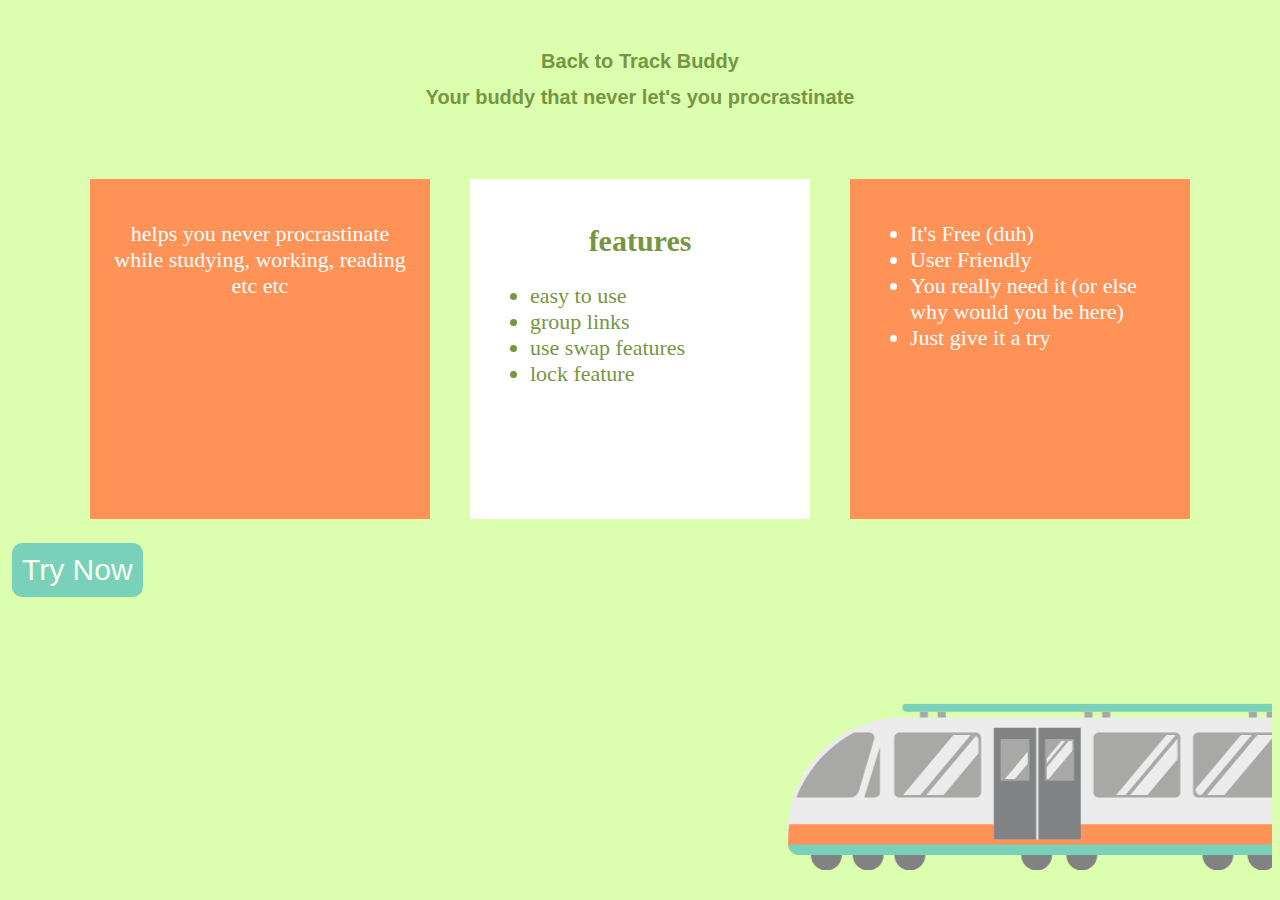
<file: index.html>
<html lang="en">
<head>
    <meta charset="UTF-8">
    <meta http-equiv="X-UA-Compatible" content="IE=edge">
    <meta name="viewport" content="width=device-width, initial-scale=1.0">
    <title>Home Page </title>
    <link href="https://cdn.jsdelivr.net/npm/bootstrap@5.0.2/dist/css/bootstrap.min.css" rel="stylesheet" integrity="sha384-EVSTQN3/azprG1Anm3QDgpJLIm9Nao0Yz1ztcQTwFspd3yD65VohhpuuCOmLASjC" crossorigin="anonymous">
    <script src="https://cdn.jsdelivr.net/npm/bootstrap@5.0.2/dist/js/bootstrap.bundle.min.js" integrity="sha384-MrcW6ZMFYlzcLA8Nl+NtUVF0sA7MsXsP1UyJoMp4YLEuNSfAP+JcXn/tWtIaxVXM" crossorigin="anonymous"></script>
    <link rel="stylesheet" href="css/style.css">
</head>
<body>
  <!-- Heading and sub heading-->
  <div class="container heading">
    <h1 class="display-1  p-2">Back to Track Buddy</h1>
    <h1 class="m-2 p-3">Your buddy that never let's you procrastinate</h1>
  </div>
  <!-- Row container -->
  <div class="container">
    <div class="row row-cols-1 row-cols-sm-1 row-cols-md-3 m-1 g-5 rowPart">
      <!-- What it does box -->
      <div class="col rowcontent">
        <h2 class="p-3">What it does</h2>
        <p>helps you never procrastinate while studying, working, reading etc etc</p>
      </div>
      <!-- features box -->
      <div class="col rowcontent" id="features">
        <h2 class="p-3">features</h2>
        <ul>
          <li>easy to use</li> 
          <li>group links</li>
          <li>use swap features</li> <!--will add new badge-->
          <li>lock feature</li>
        </ul>
      </div>
      <!-- Why use it box-->
      <div class="col rowcontent" id="whyUseIt">
        <h2 class="p-3">Why use?</h2>
        <ul>
          <li>It's Free (duh)</li> 
          <li>User Friendly</li>
          <li>You really need it (or else why would you be here)</li> 
          <li>Just give it a try</li>
        </ul>
      </div>
    </div>
  </div>
  <div class="container">
    <div class="d-grid gap-2 col-6 mx-auto">
      <button class="btn-large" id="redirectButton" type="button">Try Now</button>
    </div>
  </div>
  <div class="container-fluid trainAnimate">
    <marquee behavior="scroll" direction="left" scrollamount=65>
      <img  class ="img-fluid" src="static/images/Train graphic.png" alt="train.png">
    </marquee>
    </div>
</body>
</html>
</file>
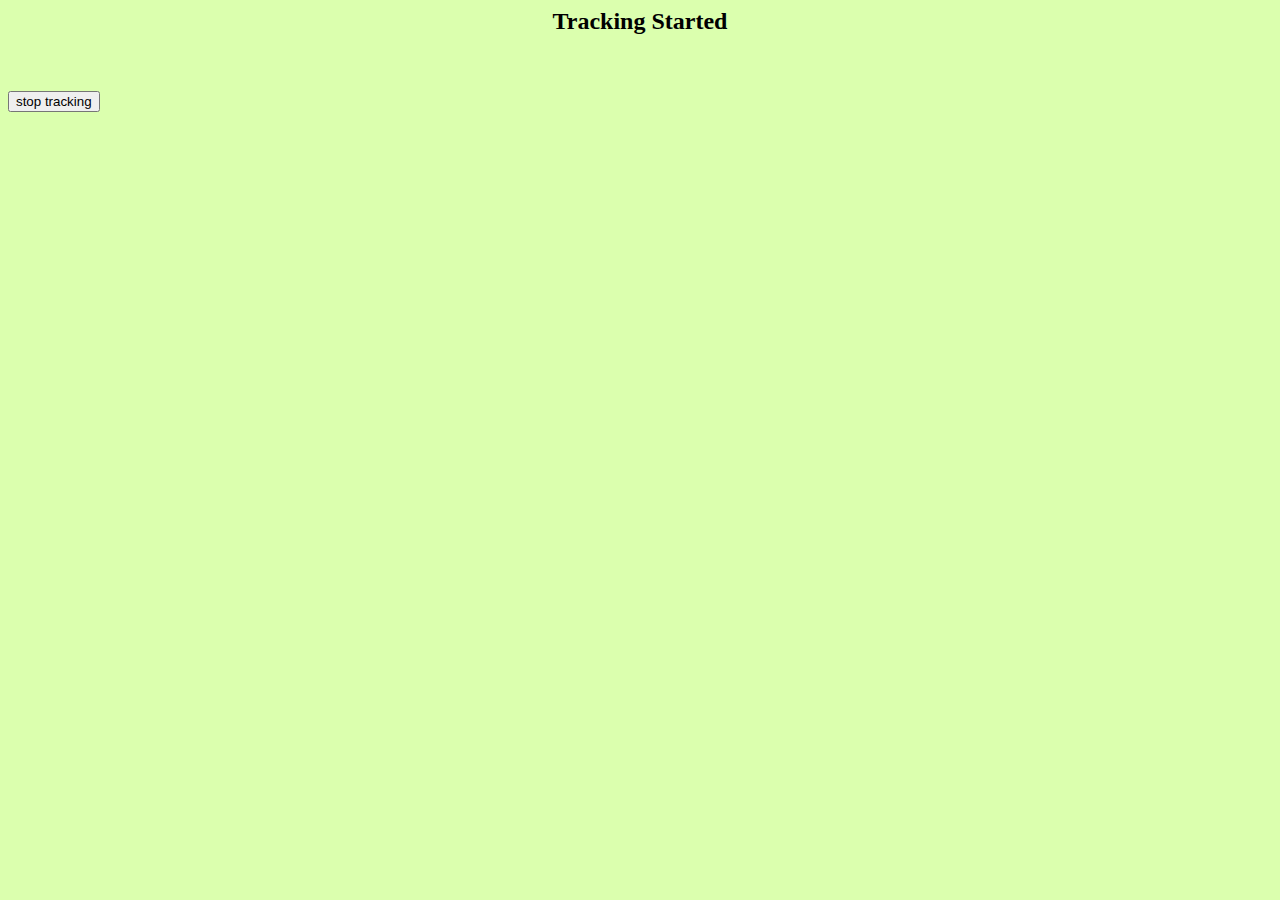
<file: back-to-track-ext/activatedPage.html>
<html lang="en">
<head>
    <title>started tracking</title>
    <script  rel="javascript" type="text/javascript" src="jquery-3.6.0.min.js"></script>
    <script src="popup.js"></script>
    <!--<script src="content.js"></script> -->
</head>
<body style="background-color: #dbffae">
    <h2 style="text-align: center;">Tracking Started</h2>
    <!--<div style="font-size: 20px;">
        <label id="minutes">00</label>:<label id="seconds">00</label>
    </div> -->    
    <br><br>
    <a href="popup.html"><button id="stopTracking">
        stop tracking
    </button></a>
   <br>

</body>
</html>
</file>
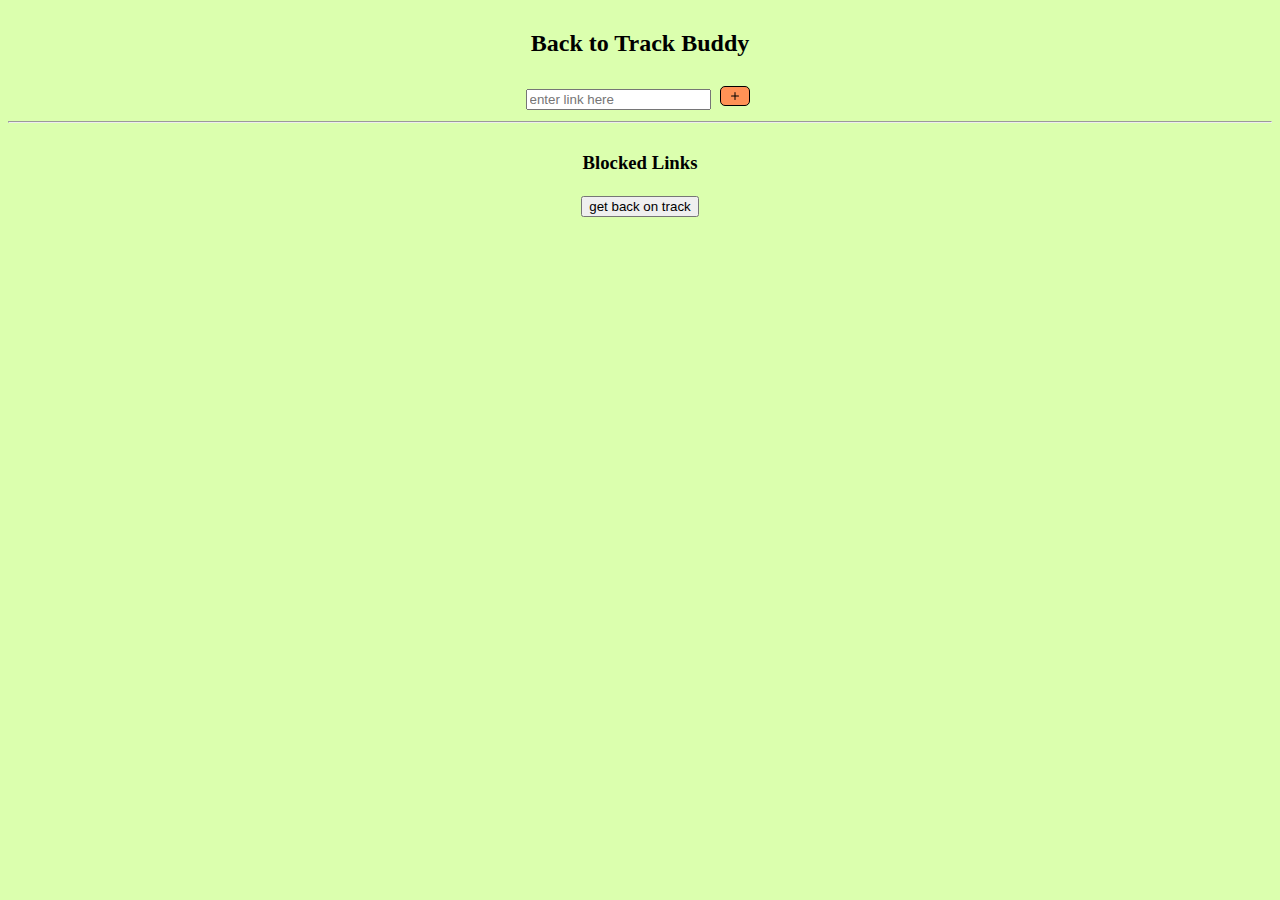
<file: back-to-track-ext/popup.html>
<html lang="en">
<head>
    <title>Back to Track Buddy</title>
    <script  rel="javascript" type="text/javascript" src="jquery-3.6.0.min.js"></script>
    <link rel="stylesheet" href="style.css">
    <!--<script src="handleData.js"></script> -->
    <script  rel="javascript" type="text/javascript" src="popup.js"></script>
</head>
<body>
    <div class="container">
        <div class="row">
            <!--<div class="col-2">
                <img src="..." alt="..." class="rounded-0">
            </div>-->
            <div class="col">
                <h2>Back to Track Buddy</h2>
            </div>
            <!--<div class="col-2"></div>-->
        </div>
    </div>
    <div class="container">
        <input type="text" id="urlName" placeholder="enter link here">
        <button id="addLink" class="rounded" >
            <svg xmlns="http://www.w3.org/2000/svg" width="16" height="16" fill="currentColor" class="bi bi-plus" viewBox="0 0 16 16">
                <path d="M8 4a.5.5 0 0 1 .5.5v3h3a.5.5 0 0 1 0 1h-3v3a.5.5 0 0 1-1 0v-3h-3a.5.5 0 0 1 0-1h3v-3A.5.5 0 0 1 8 4z"/>
            </svg>
        </button>
        
    </div>
    <hr>
    <div class="container">
        <div class="row">
            <h3>Blocked Links</h3>
        </div>
        <table id="blockedLinks">
            
        </table>
        <!--<script src="updateList.js"></script> -->
    </div>
    <div class="container">
        <a href="activatedPage.html">
            <button id="startTracking">
                get back on track
            </button>
        </a>
    </div>
</body>
</html>
</file>
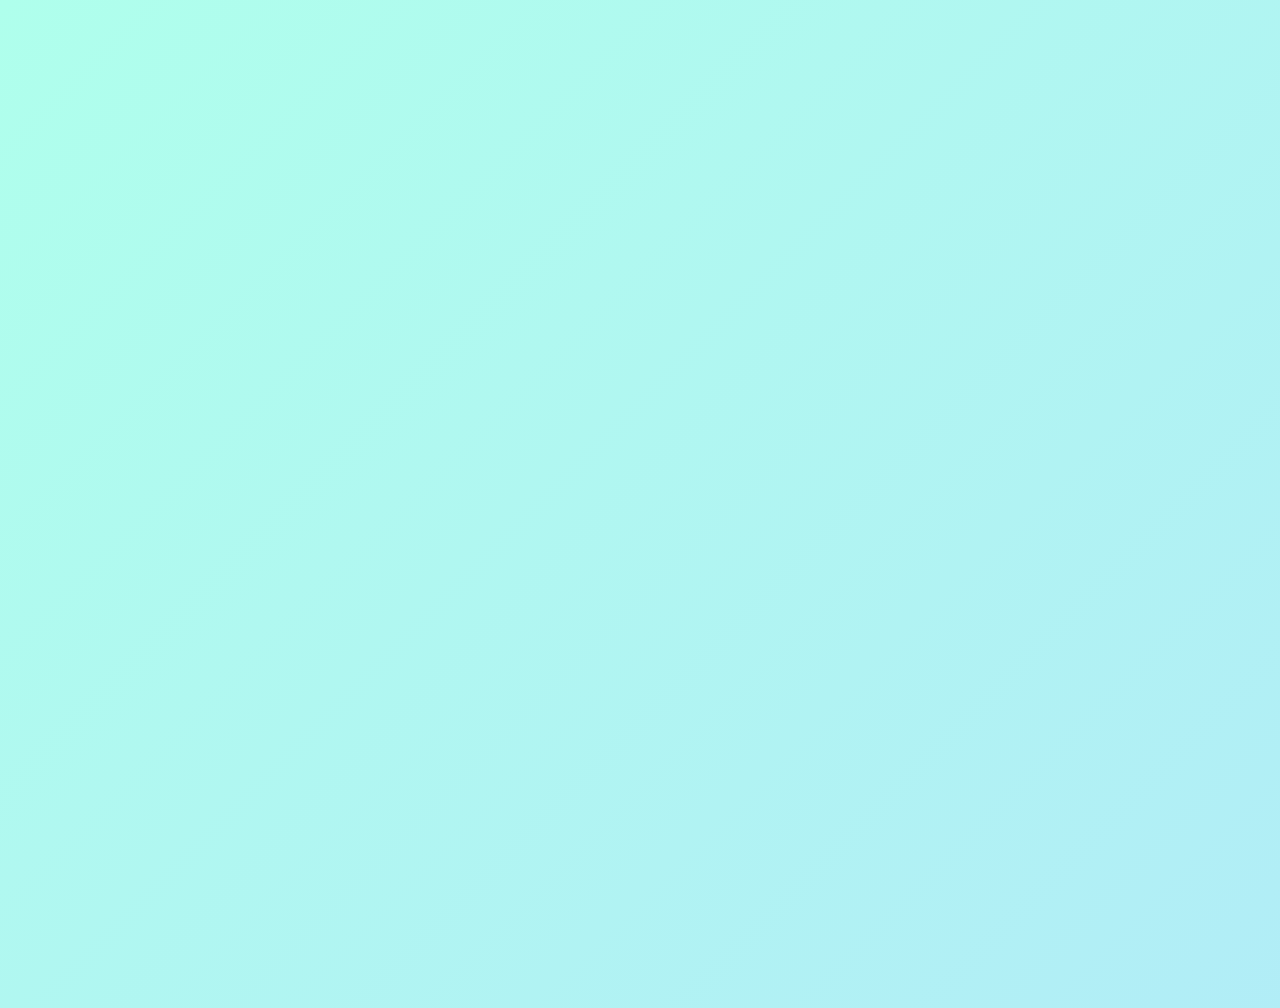
<file: back-to-track-ext/redirectPage.html>
<html lang="en">
<head>
    <meta charset="UTF-8">
    <meta http-equiv="X-UA-Compatible" content="IE=edge">
    <meta name="viewport" content="width=device-width, initial-scale=1.0">
    <script src="jquery-3.6.0.min.js"></script>
    <script src="quoteGenerator.js"></script>
    <link rel="stylesheet" href="redirectPage.css">
    <title>Get Back to Track</title>
</head>
<body>
    <h2 id="quote"></h2>
    <h3 id="author"></h4>
</body>
</html>
</file>
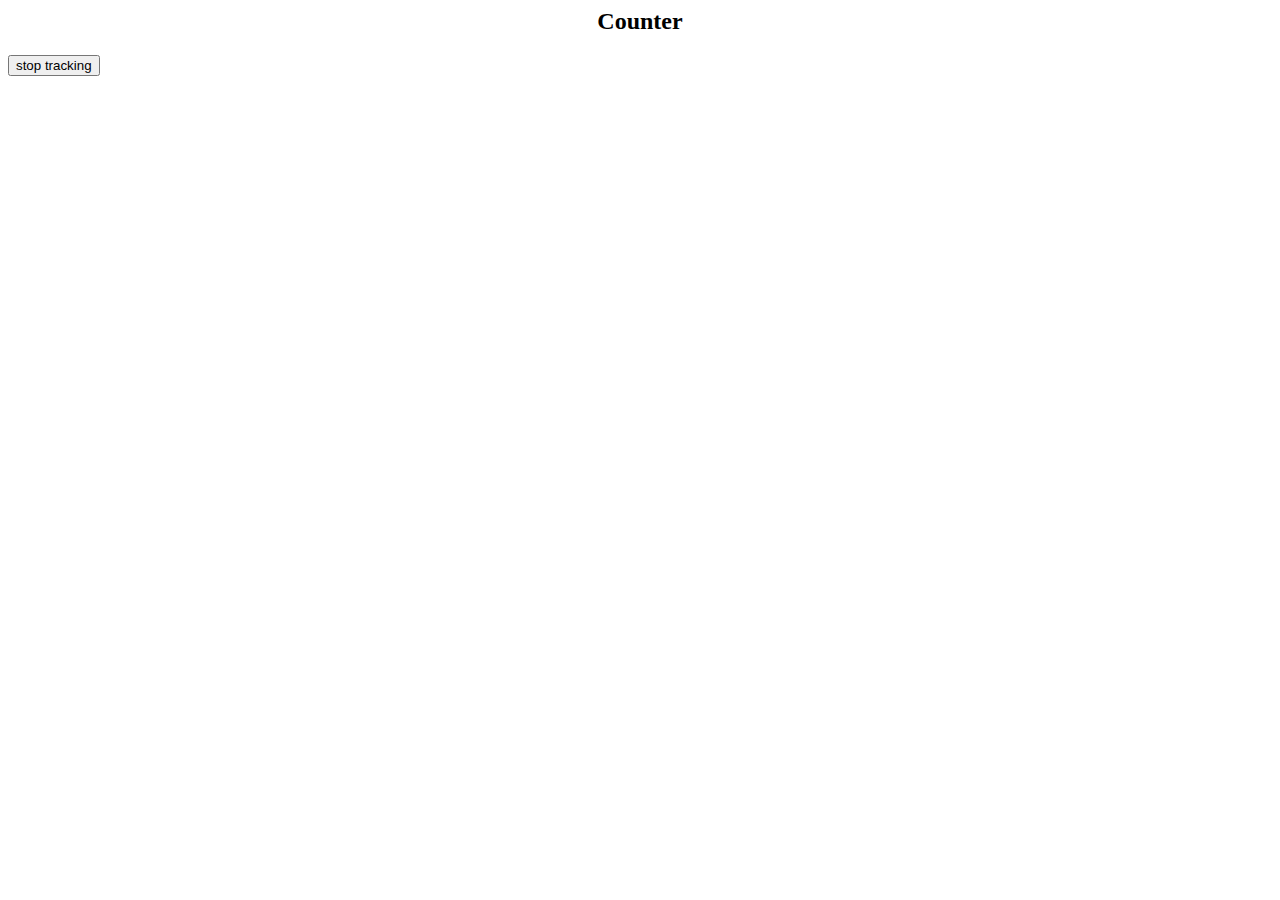
<file: back-to-track-plugin/background.html>
<html lang="en">
<head>
    <title>started tracking</title>
    <script  rel="javascript" type="text/javascript" src="jquery-3.6.0.min.js"></script>
    <script src="popup.js"></script>
    <!--<script src="content.js"></script> -->
</head>
<body>
    <h2 style="text-align: center;">Counter</h2>
    <!--<div style="font-size: 20px;">
        <label id="minutes">00</label>:<label id="seconds">00</label>
    </div> -->    
    <a href="popup.html"><button id="stopTracking">
        stop tracking
    </button></a>
   
</body>
</html>
</file>
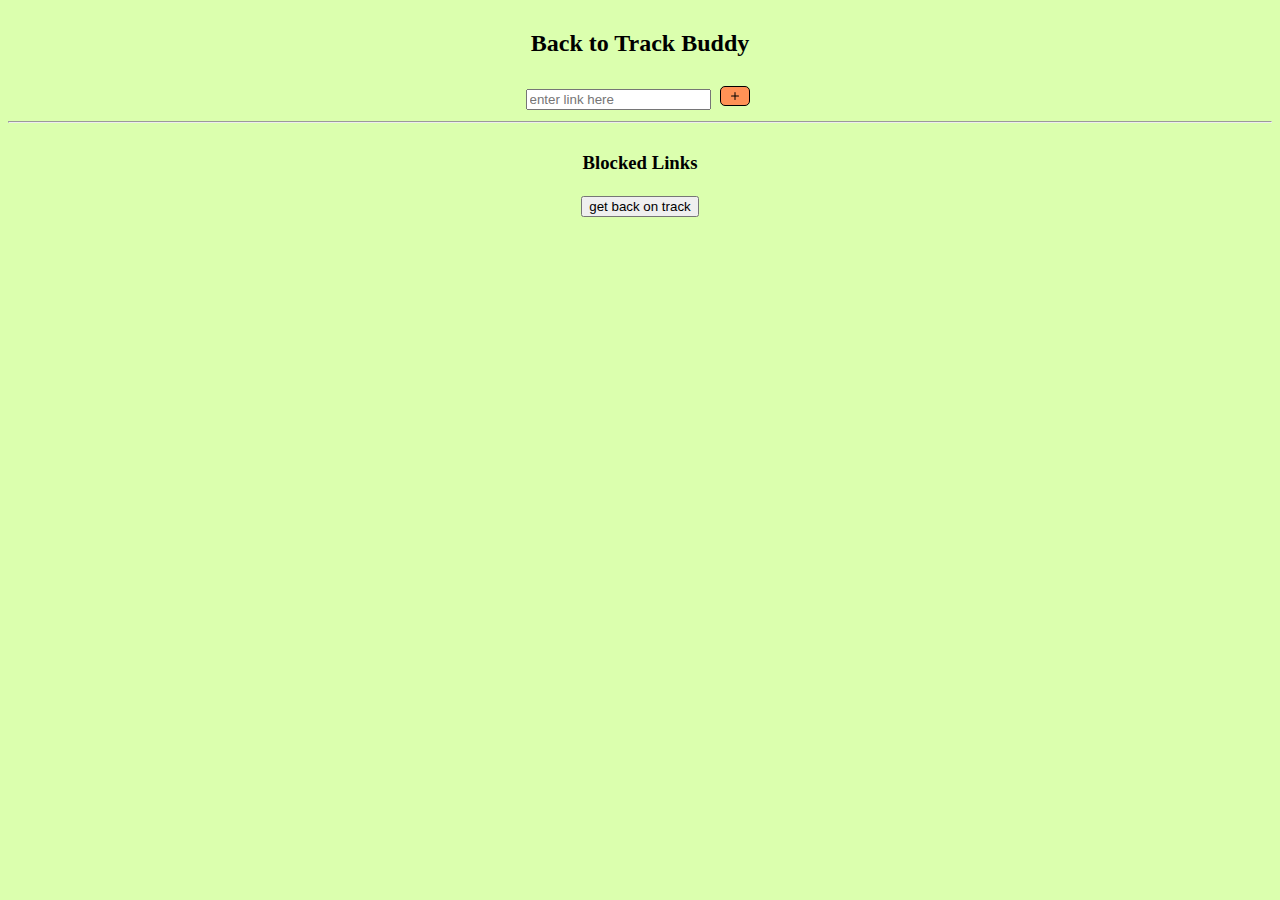
<file: back-to-track-plugin/homePage.html>
<html lang="en">
<head>
    <meta charset="UTF-8">
    <meta http-equiv="X-UA-Compatible" content="IE=edge">
    <meta name="viewport" content="width=device-width, initial-scale=1.0">
    <title>Back to Track Buddy</title>
    <link rel="stylesheet" href="style.css">
    <script src="handleData.js"></script>
</head>
<body>
    <div class="container">
        <div class="row">
            <!--<div class="col-2">
                <img src="..." alt="..." class="rounded-0">
            </div>-->
            <div class="col">
                <h2>Back to Track Buddy</h2>
            </div>
            <!--<div class="col-2"></div>-->
        </div>
    </div>
    <div class="container">
        <input type="text" id="urlName" placeholder="enter link here">
        <button id="addBtn" class="rounded" >
            <svg xmlns="http://www.w3.org/2000/svg" width="16" height="16" fill="currentColor" class="bi bi-plus" viewBox="0 0 16 16">
                <path d="M8 4a.5.5 0 0 1 .5.5v3h3a.5.5 0 0 1 0 1h-3v3a.5.5 0 0 1-1 0v-3h-3a.5.5 0 0 1 0-1h3v-3A.5.5 0 0 1 8 4z"/>
            </svg>
        </button>
        
    </div>
    <hr>
    <div class="container">
        <div class="row">
            <h3>Blocked Links</h3>
        </div>
        <table id="displayLinks">
            
        </table>
    </div>
    <div class="container">
        <button>
            get back on track
        </button>
    </div>
</body>
</html>
</file>
<file: css/style.css>
body{
    background-color: #dbffae
}
.heading {
    font-size: 10px;
    font-family: 'Roboto', sans-serif;
    color: #769642;
    text-align: center;
    margin-top: 50px;
}

.col{
    background-color: #769642;
    width: 300px;
    height: 300px;
    padding: 20px;
    margin: 20px;
   
}
.rowPart{
    display: flex;
    flex-wrap: wrap;
    justify-content: center;
    margin-top: 50px;
}

.rowContent {
    background-color: #ff9256;
    color: white;
    text-align: center;
    font-size: 0px;
}
.rowContent p {
    font-size: 22px;

}
.rowContent ul {
    font-size: 22px;
    text-align: left;

}
#features {
    background-color: #fff;
    color: #769642;
    font-size: 20px;

}
#redirectButton {
    background-color: #79d1ba;
    color: #f7ffed;
    border:none;
    padding: 10px;
    text-align: center;
    text-decoration: none;
    display: inline-block;
    font-size: 30px;
    margin: 4px;
    cursor: pointer;
    border-radius: 10px;
}
.trainAnimate img{
    padding-top: 30px;
    /*animation: trainAnimate 2s  linear infinite;*/
    bottom: 8px;
    right: 8px;
}
@media screen and (min-width: 1200px) and (min-height: 820px) {
    .trainAnimate img{
        padding-top: 100px;
    }
}
/*
@keyframes trainAnimate {
    from {
        transform: translateX(0);
    } to {
        transform: translateX(-200%);
    }
}*/
</file>
<file: back-to-track-ext/style.css>
body{
    background-color: #dbffae
}
h2{
    text-align: center;
}
.container{
    padding: 2px;
    text-align: center;
    align-items: center;
}
.rounded {
    background-color:#ff9256;
    border-radius: 5px;
    border: 1px solid #000000;
    margin: 5px;
}
</file>
<file: back-to-track-ext/redirectPage.css>
body {
	background: linear-gradient(-45deg, #ffece7, #ffd5e5, #b2e7fa, #afffec);
	background-size: 400% 400%;
	animation: gradient 15s ease infinite;
	height: 100vh;
}

@keyframes gradient {
	0% {
		background-position: 0% 50%;
	}
	50% {
		background-position: 100% 50%;
	}
	100% {
		background-position: 0% 50%;
	}
}

#quote {
    font-size: 40px;
    font-family: 'Roboto', sans-serif;
    color: #2c1366;
    text-align: center;
    margin-top: 100px;
    padding: 50px;
}

#author {
    font-size: 30px;
    font-family: 'Roboto', sans-serif;
    color: #2c1366;
    text-align: center;
    margin-top: 50px;
    padding:30px;
}
</file>
<file: back-to-track-plugin/style.css>
body{
    background-color: #dbffae
}
h2{
    text-align: center;
}
.container{
    padding: 2px;
    text-align: center;
    align-items: center;
}
.rounded {
    background-color:#ff9256;
    border-radius: 5px;
    border: 1px solid #000000;
    margin: 5px;
}
</file>
